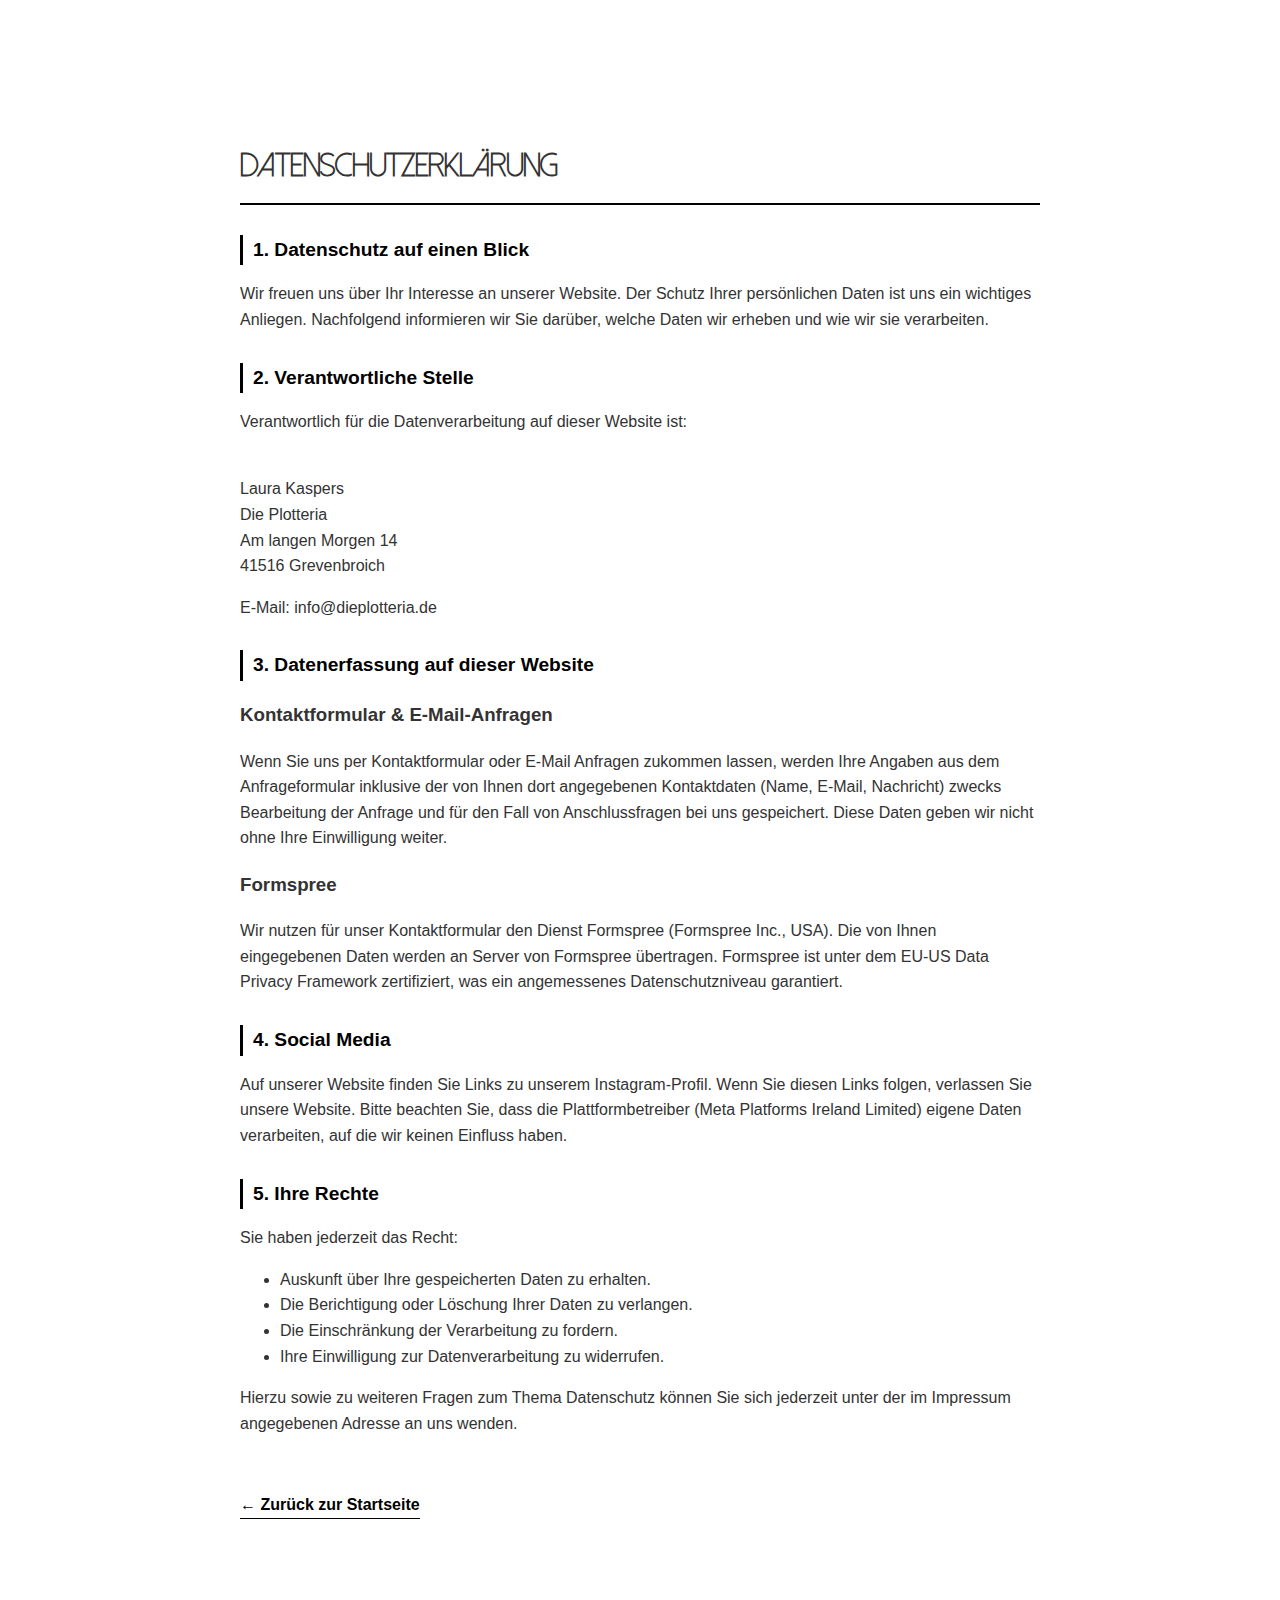
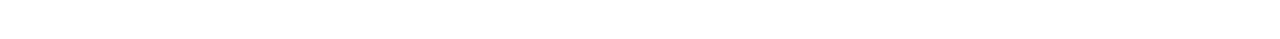
<file: datenschutz.html>
<!DOCTYPE html>
<html lang="de">
<head>
    <meta charset="UTF-8">
    <meta name="viewport" content="width=device-width, initial-scale=1.0">
    <title>Datenschutz - Die Plotteria</title>
    <link rel="stylesheet" href="style.css">
    <style>
        .legal-content { max-width: 800px; margin: 80px auto; padding: 40px 20px; font-family: 'Inter', sans-serif; line-height: 1.6; color: #333; }
        h1 { font-family: 'DolceVita'; text-transform: uppercase; border-bottom: 2px solid #000; padding-bottom: 10px; }
        h2 { margin-top: 30px; font-size: 1.2rem; color: #000; border-left: 3px solid #000; padding-left: 10px; }
        .back-link { display: inline-block; margin-top: 40px; color: #000; font-weight: bold; text-decoration: none; border-bottom: 1px solid #000; }
    </style>
</head>
<body>

    <div class="legal-content">
        <h1>Datenschutz­erklärung</h1>

        <h2>1. Datenschutz auf einen Blick</h2>
        <p>Wir freuen uns über Ihr Interesse an unserer Website. Der Schutz Ihrer persönlichen Daten ist uns ein wichtiges Anliegen. Nachfolgend informieren wir Sie darüber, welche Daten wir erheben und wie wir sie verarbeiten.</p>

        <h2>2. Verantwortliche Stelle</h2>
        <p>Verantwortlich für die Datenverarbeitung auf dieser Website ist:<br><br>
        <p>Laura Kaspers<br />
        Die Plotteria<br />
        Am langen Morgen 14<br />
        41516 Grevenbroich</p>
        E-Mail: info@dieplotteria.de</p>

        <h2>3. Datenerfassung auf dieser Website</h2>
        <h3>Kontaktformular & E-Mail-Anfragen</h3>
        <p>Wenn Sie uns per Kontaktformular oder E-Mail Anfragen zukommen lassen, werden Ihre Angaben aus dem Anfrageformular inklusive der von Ihnen dort angegebenen Kontaktdaten (Name, E-Mail, Nachricht) zwecks Bearbeitung der Anfrage und für den Fall von Anschlussfragen bei uns gespeichert. Diese Daten geben wir nicht ohne Ihre Einwilligung weiter.</p>
        
        <h3>Formspree</h3>
        <p>Wir nutzen für unser Kontaktformular den Dienst Formspree (Formspree Inc., USA). Die von Ihnen eingegebenen Daten werden an Server von Formspree übertragen. Formspree ist unter dem EU-US Data Privacy Framework zertifiziert, was ein angemessenes Datenschutzniveau garantiert.</p>

        <h2>4. Social Media</h2>
        <p>Auf unserer Website finden Sie Links zu unserem Instagram-Profil. Wenn Sie diesen Links folgen, verlassen Sie unsere Website. Bitte beachten Sie, dass die Plattformbetreiber (Meta Platforms Ireland Limited) eigene Daten verarbeiten, auf die wir keinen Einfluss haben.</p>

        <h2>5. Ihre Rechte</h2>
        <p>Sie haben jederzeit das Recht:</p>
        <ul>
            <li>Auskunft über Ihre gespeicherten Daten zu erhalten.</li>
            <li>Die Berichtigung oder Löschung Ihrer Daten zu verlangen.</li>
            <li>Die Einschränkung der Verarbeitung zu fordern.</li>
            <li>Ihre Einwilligung zur Datenverarbeitung zu widerrufen.</li>
        </ul>
        <p>Hierzu sowie zu weiteren Fragen zum Thema Datenschutz können Sie sich jederzeit unter der im Impressum angegebenen Adresse an uns wenden.</p>

        <a href="index.html" class="back-link">&larr; Zurück zur Startseite</a>
    </div>

</body>
</html>
</file>
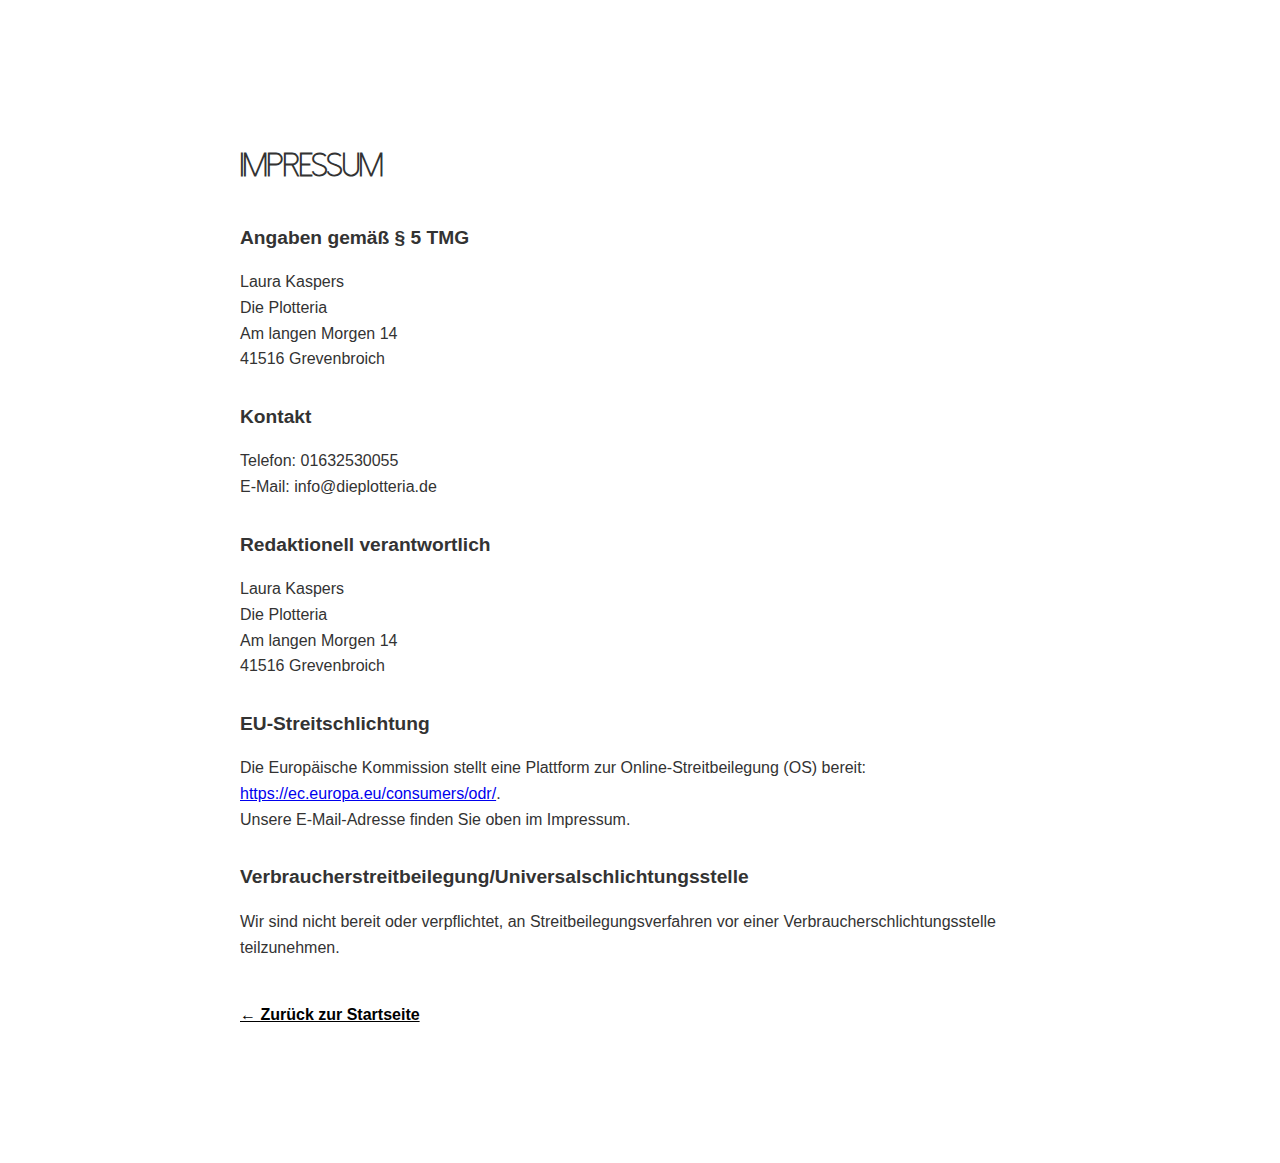
<file: impressum.html>
<!DOCTYPE html>
<html lang="de">
<head>
    <meta charset="UTF-8">
    <meta name="viewport" content="width=device-width, initial-scale=1.0">
    <title>Impressum - Die Plotteria</title>
    <link rel="stylesheet" href="style.css">
    <style>
        .legal-content { max-width: 800px; margin: 100px auto; padding: 20px; font-family: 'Inter', sans-serif; line-height: 1.6; }
        h1 { font-family: 'DolceVita'; text-transform: uppercase; }
        h2 { margin-top: 30px; font-size: 1.2rem; }
    </style>
</head>
<body>

    <div class="legal-content">
        <h1>Impressum</h1>

        <h2>Angaben gem&auml;&szlig; &sect; 5 TMG</h2>
        <p>Laura Kaspers<br />
        Die Plotteria<br />
        Am langen Morgen 14<br />
        41516 Grevenbroich</p>

        <h2>Kontakt</h2>
        <p>Telefon: 01632530055<br />
        E-Mail: info@dieplotteria.de</p>

        <h2>Redaktionell verantwortlich</h2>
        <p>Laura Kaspers<br />
        Die Plotteria<br />
        Am langen Morgen 14<br />
        41516 Grevenbroich</p>

        <h2>EU-Streitschlichtung</h2>
        <p>Die Europ&auml;ische Kommission stellt eine Plattform zur Online-Streitbeilegung (OS) bereit: <a href="https://ec.europa.eu/consumers/odr/" target="_blank" rel="noopener noreferrer">https://ec.europa.eu/consumers/odr/</a>.<br /> Unsere E-Mail-Adresse finden Sie oben im Impressum.</p>

        <h2>Verbraucher&shy;streit&shy;beilegung/Universal&shy;schlichtungs&shy;stelle</h2>
        <p>Wir sind nicht bereit oder verpflichtet, an Streitbeilegungsverfahren vor einer Verbraucherschlichtungsstelle teilzunehmen.</p>

        <p><br><a href="index.html" style="color: #000; font-weight: bold;">&larr; Zurück zur Startseite</a></p>
    </div>

</body>
</html>
</file>
<file: style.css>
@font-face { font-family: 'DolceVita'; src: url('./fonts/DolceVita.ttf'); }
@font-face { font-family: 'YoshiFont'; src: url('./fonts/Yoshi.ttf'); }

html { scroll-behavior: smooth; scroll-padding-top: 130px; }
body { font-family: 'Inter', sans-serif; font-weight: 300; margin: 0; color: #333; line-height: 1.8; }

/* Typografie */
.mix-title { font-family: 'DolceVita', sans-serif; text-transform: uppercase; letter-spacing: 3px; font-size: 2.2rem; text-align: center; }
.yoshi { font-family: 'YoshiFont', cursive; text-transform: none; font-size: 3.5rem; vertical-align: middle; position: relative; top: 12px; }

header { position: sticky; top: 0; background: white; z-index: 1000; text-align: center; padding: 20px; border-bottom: 1px solid #f5f5f5; }
.main-logo { max-width: 180px; }
.main-nav a { font-family: 'DolceVita'; text-decoration: none; color: #000; margin: 0 15px; font-size: 0.75rem; text-transform: uppercase; letter-spacing: 2px; }

.container { max-width: 1100px; margin: auto; padding: 20px; }
.page-section { padding: 80px 0; }

/* Filter Buttons */
.filter-btn { font-family: 'DolceVita'; background: none; border: none; cursor: pointer; color: #aaa; text-transform: uppercase; font-size: 0.8rem; font-weight: bold; letter-spacing: 1px; }
.filter-btn.active { color: #000; border-bottom: 2px solid #000; }

/* AKKORDEON & PAKET-INFOS (Optimierte Lesbarkeit) */
.moments-container { max-width: 850px; margin: auto; }
.accordion-item { border-bottom: 1px solid #eee; margin-bottom: 5px; }

/* Titel bleibt Dolce Vita */
.accordion-header { 
    width: 100%; 
    background: none; 
    border: none; 
    padding: 25px 20px; 
    display: flex; 
    justify-content: space-between; 
    align-items: center; 
    font-family: 'DolceVita', sans-serif; 
    cursor: pointer; 
    font-size: 1.25rem; 
    font-weight: bold;
    letter-spacing: 2px; 
    text-align: left;
    text-transform: uppercase;
}

.accordion-content { max-height: 0; overflow: hidden; transition: max-height 0.4s ease-out; background: #fafafa; }
.accordion-item.active .accordion-content { max-height: 800px; }
.acc-inner { padding: 25px 40px; }

/* INFOS IN INTER (Bessere Lesbarkeit) */
.package-details { 
    display: flex; 
    gap: 30px; 
    border-bottom: 1px solid #eee; 
    padding-bottom: 15px; 
    margin-bottom: 20px; 
    font-family: 'Inter', sans-serif; /* Geändert zu Inter */
    font-weight: 600; 
    font-size: 0.95rem; 
    color: #000;
}

.package-info-grid { display: grid; grid-template-columns: 1fr 1fr; gap: 20px; margin-bottom: 20px; }

/* Die kleinen Überschriften "INKLUSIVE" und "ROHLINGE" */
.info-block strong { 
    display: block; 
    margin-bottom: 8px; 
    font-family: 'Inter', sans-serif; /* Geändert zu Inter */
    font-size: 0.75rem; 
    font-weight: 800; 
    color: #888; 
    text-transform: uppercase; 
    letter-spacing: 1px;
}

.info-block ul, .info-block p {
    font-family: 'Inter', sans-serif;
    font-size: 0.95rem;
    color: #444;
    margin: 0;
}

.info-block ul { padding-left: 20px; }
/* Instagram & Footer */
.insta-grid { display: grid; grid-template-columns: repeat(4, 1fr); gap: 15px; margin: 40px 0; }
.insta-item img { width: 100%; aspect-ratio: 1/1; object-fit: cover; border-radius: 4px; }
.mail-btn { display: inline-block; background: #000; color: #fff; padding: 12px 30px; text-decoration: none; font-size: 0.75rem; font-family: 'DolceVita'; font-weight: bold; letter-spacing: 1px; }


footer { padding: 80px 20px; text-align: center; background: #fafafa; }
#backToTop { display: none; position: fixed; bottom: 30px; right: 30px; background: #000; color: #fff; border: none; border-radius: 50%; width: 50px; height: 50px; cursor: pointer; z-index: 1001; }
.divider { border: 0; height: 1px; background: #eee; width: 30%; margin: 60px auto; }

@media (max-width: 768px) {
    .accordion-header { font-size: 1.1rem; }
    .package-info-grid { grid-template-columns: 1fr; }
    .insta-grid { grid-template-columns: repeat(2, 1fr); }
}

/* Kontaktformular Styling */
.contact-container {
    max-width: 700px;
    margin: 40px auto;
    padding: 0 20px;
}

.contact-form {
    display: flex;
    flex-direction: column;
    gap: 15px;
}

.form-group {
    display: flex;
    gap: 15px;
}

.contact-form input, 
.contact-form select, 
.contact-form textarea {
    width: 100%;
    padding: 12px 15px;
    border: 1px solid #eee;
    font-family: 'Inter', sans-serif;
    font-size: 0.9rem;
    outline: none;
    background-color: #fff;
}

.contact-form input:focus, 
.contact-form textarea:focus {
    border-color: #000;
}

.contact-form .mail-btn {
    border: none;
    cursor: pointer;
    align-self: center;
    transition: 0.3s;
}

.contact-form .mail-btn:hover {
    background-color: #333;
}

.contact-container {
    max-width: 750px;
    margin: 0 auto;
    padding: 0 20px;
}

.contact-form {
    display: flex;
    flex-direction: column;
    gap: 15px;
}

.form-group {
    display: flex;
    gap: 15px;
}

.contact-form input, 
.contact-form select, 
.contact-form textarea {
    width: 100%;
    padding: 15px;
    border: 1px solid #ddd;
    font-family: 'Inter', sans-serif;
    font-size: 0.95rem;
}

.contact-form input:focus, .contact-form textarea:focus {
    border-color: #000;
    outline: none;
}

/* Einheitliches Styling für alle Formular-Felder */
.contact-form input, 
.contact-form select, 
.contact-form textarea {
    width: 100%;
    height: 55px; /* Einheitliche Höhe für alle Felder */
    padding: 0 15px;
    border: 1px solid #ddd;
    font-family: 'Inter', sans-serif;
    font-size: 0.95rem;
    background-color: #fff;
    box-sizing: border-box; /* Wichtig für exakte Breite */
    border-radius: 0; /* Kantiger Look wie im Screenshot */
    -webkit-appearance: none; /* Entfernt Browser-Standard-Styles */
}

/* Spezielle Anpassung für Textarea */
.contact-form textarea {
    height: auto; /* Textarea darf höher sein */
    padding: 15px;
}

/* Datepicker & Dropdown Icon Styling */
#date-picker {
    color: #666; /* Farbe für das Datum-Placeholder-Format */
}

/* Browser-Support für das kleine Kalender-Icon */
input[type="date"]::-webkit-calendar-picker-indicator {
    cursor: pointer;
    opacity: 0.6;
}

/* Sicherstellen, dass die Form-Groups immer gleichmäßig verteilt sind */
.form-group {
    display: flex;
    gap: 15px;
    margin-bottom: 15px;
}

@media (max-width: 600px) {
    .form-group {
        flex-direction: column;
    }
}
@media (max-width: 600px) {
    .form-group {
        flex-direction: column;
        gap: 15px;
    }
}
@media (max-width: 600px) {
    .form-group { flex-direction: column; }
}

.policy-container {
    display: flex;
    justify-content: center;
    gap: 20px;
    margin-top: 40px;
    padding: 0 20px;
}

.policy-box {
    background: #f9f9f9;
    padding: 20px;
    border: 1px solid #eee;
    text-align: center;
    flex: 1;
    max-width: 350px;
}

.policy-box h4 {
    font-family: 'DolceVita';
    text-transform: uppercase;
    font-size: 1rem;
    margin-bottom: 10px;
}

.policy-box p {
    font-size: 0.85rem;
    color: #666;
    line-height: 1.5;
}

.extra-info {
    font-weight: bold;
    margin-top: 15px;
    color: #333;
    font-size: 0.9rem;
}

@media (max-width: 600px) {
    .policy-container { flex-direction: column; align-items: center; }
}


/* Layout für die Paket-Inhalte */
.package-top-row {
    display: flex;
    justify-content: space-between;
    gap: 20px;
    padding-bottom: 5px;
}

.package-top-row .p-item {
    font-size: 0.95rem;
}

.acc-divider {
    border: 0;
    border-top: 1px solid #eee;
    margin: 15px 0;
}

.package-mid-row {
    display: grid;
    grid-template-columns: 1fr 1fr;
    gap: 30px;
}

.p-block strong, .p-note strong {
    display: block;
    font-family: 'DolceVita', sans-serif;
    font-size: 0.75rem;
    text-transform: uppercase;
    margin-bottom: 8px;
    color: #333;
}

.p-block ul {
    list-style: none;
    padding: 0;
    margin: 0;
    font-size: 0.85rem;
}

.p-block ul li::before {
    content: "• ";
    color: #000;
}

.p-block p {
    font-size: 0.85rem;
    line-height: 1.5;
}

.package-bottom-row {
    display: flex;
    justify-content: space-between;
    align-items: flex-end;
}

.p-note {
    font-size: 0.85rem;
    color: #666;
    max-width: 60%;
}

.p-extra-price {
    text-align: right;
    font-size: 0.9rem;
}

.p-extra-price span {
    font-size: 1.2rem;
    font-weight: bold;
    display: block;
}

/* Mobil-Optimierung */
@media (max-width: 600px) {
    .package-top-row, .package-mid-row, .package-bottom-row {
        flex-direction: column;
        grid-template-columns: 1fr;
        gap: 15px;
        text-align: left;
    }
    .p-extra-price { text-align: left; }
    .p-note { max-width: 100%; }
}

/* Header Zeile: Dauer links, Preis rechts */
.package-header-row {
    display: flex;
    justify-content: space-between;
    align-items: center;
    font-weight: 500;
}

.price-right {
    text-align: right;
    font-weight: bold;
}

/* Trennlinien */
.acc-divider {
    border: 0;
    border-top: 1px solid #eee;
    margin: 15px 0;
}

/* Inkl & Optional nebeneinander */
.package-info-grid {
    display: grid;
    grid-template-columns: 1fr 1fr;
    gap: 20px;
}

/* Footer: Alles untereinander linksbündig */
.package-footer-column {
    display: flex;
    flex-direction: column;
    gap: 10px;
    text-align: left;
}

.p-extra-price span {
    font-size: 1.2rem;
    font-weight: bold;
    color: #000;
}

/* Mobil-Optimierung: Oben auch untereinander wenn es zu eng wird */
@media (max-width: 600px) {
    .package-header-row {
        flex-direction: column;
        align-items: flex-start;
    }
    .price-right {
        text-align: left;
        margin-top: 5px;
    }
    .package-info-grid {
        grid-template-columns: 1fr;
    }
}

/* Der Bereich für die Infos unter den Trennlinien */
.package-footer-column {
    display: flex;
    flex-direction: column;
    gap: 5px; /* Enger beieinander für weniger Präsenz */
    text-align: left;
    margin-top: 10px;
}

.p-note {
    font-size: 0.85rem;
    color: #333;
}

/* Der schlichte Text für den Aufpreis */
.p-extra-info-text {
    font-size: 0.85rem; /* Gleiche Größe wie die Anmerkung */
    color: #666; /* Etwas blasser/grauer, damit es dezent wirkt */
    font-weight: normal; /* Keine Fettschrift mehr */
}

/* Der Bereich für die Infos unter den Trennlinien */
.package-footer-column {
    display: flex;
    flex-direction: column;
    gap: 8px; /* Etwas mehr Luft zwischen Anmerkung und Preis */
    text-align: left;
    margin-top: 10px;
}

/* Das Wort "Anmerkungen" hervorheben */
.p-note strong {
    display: block; /* Sorgt dafür, dass der Text "Mindestteilnehmer..." darunter steht */
    font-family: 'DolceVita', sans-serif;
    font-size: 1rem; /* Etwas größer als der Rest */
    text-transform: uppercase;
    letter-spacing: 1px;
    margin-bottom: 4px;
    color: #000;
}

.p-note {
    font-size: 0.9rem;
    color: #333;
}

/* Der schlichte Text für den Aufpreis */
.p-extra-info-text {
    font-size: 0.85rem; 
    color: #666; 
    font-weight: normal;
    font-style: italic; /* Optional: macht es noch etwas dezenter */
}

.package-image img {
    width: 100%;       /* Nutzt die Breite des Containers */
    max-width: 250px;  /* Das Bild wird niemals breiter als 250px */
    height: auto;      /* Behält das Seitenverhältnis bei */
    border-radius: 8px; /* Optional: Macht schöne abgerundete Ecken */
    margin: 10px 0;    /* Etwas Abstand nach oben und unten */
}


/* Äußerer Rahmen */
.slider-container {
    position: relative;
    max-width: 1200px; /* Etwas breiter als die Schiene */
    margin: 40px auto;
    padding: 0 60px;   /* Hier wird der Platz für die Pfeile reserviert */
}

/* Die Schiene, auf der die Karten liegen */
.slider-track {
    display: flex;
    overflow-x: auto; /* Erlaubt wischen auf dem Handy */
    scroll-behavior: smooth;
    gap: 20px;
    padding: 20px 5px;
    scrollbar-width: none; /* Versteckt Scrollbar Firefox */
    -ms-overflow-style: none; /* IE/Edge */
}

.slider-track::-webkit-scrollbar {
    display: none; /* Versteckt Scrollbar Chrome/Safari */
}

/* Die einzelne Produktkarte */
.product-card {
    min-width: 250px; /* Breite einer Karte */
    flex: 0 0 auto;
    background: #fff;
    border: 1px solid #eee;
    padding: 15px;
    text-align: center;
    border-radius: 10px;
    transition: transform 0.3s;
    overflow: hidden; /* Wichtig, damit das Bild nicht über den Rand zoomt */
}

.product-card:hover {
    transform: scale(1.2); /* Vergrößert das Bild um 20% */
    cursor: zoom-in; /* Zeigt dem Nutzer, dass er genauer hinsieht */
}

.product-card img {
    width: 100%;
    height: 200px; /* Feste Höhe für Ordnung */
    object-fit: contain; /* Damit das Bild nicht verzerrt wird */
    margin-bottom: 15px;
    background: #f9f9f9;
    width: 100%;
    height: 250px;
    object-fit: contain; 
    background: #f9f9f9;
    transition: transform 0.3s, opacity 0.3s;
}


/* Wenn ein Element ausgeblendet wird, soll es sanft verschwinden */
.product-card[style*="display: none"] {
    opacity: 0;
}

.product-card[style*="display: block"] {
    opacity: 1;
}
/* Pfeile Design */
.arrow {
    background: #fff;
    border: 1px solid #000;
    color: #000;
    font-size: 20px;
    width: 45px;
    height: 45px;
    border-radius: 50%;
    cursor: pointer;
    position: absolute;
    top: 50%;
    transform: translateY(-50%); /* Perfekt mittig in der Höhe */
    z-index: 10;
    display: flex;
    align-items: center;
    justify-content: center;
    transition: all 0.3s ease;
}

.arrow:hover {
    background: #000;
    color: #fff;
}

/* Die Positionen nach ganz außen schieben */
.arrow.prev { 
    left: 0; 
}

.arrow.next { 
    right: 0; 
}

/* Mobil: Pfeile weg, da man wischt */
@media (max-width: 768px) {
    .slider-container {
        padding: 0 15px;
    }
    .arrow {
        display: none;
    }
}

.product-specs {
    display: flex;
    flex-direction: column; /* Untereinander */
    gap: 4px;
    margin: 10px 0;
    font-size: 0.75rem; /* Schön klein und dezent */
    color: #666;
    text-align: left; /* Sieht bei Listen oft sauberer aus */
    padding-left: 10px;
}

.product-specs span {
    display: flex;
    align-items: center;
}

/* Optional: Ein kleiner Punkt oder Strich davor */
.product-specs span::before {
    content: "•";
    color: #000;
    font-weight: bold;
    display: inline-block; 
    width: 1em;
}

/* Die Beschreibung darunter etwas absetzen */
.description {
    font-style: italic;
    font-size: 0.85rem;
    margin-top: 10px;
    border-top: 1px solid #f0f0f0;
    padding-top: 5px;
}

/* Mobile Optimierung für große Texte */
@media (max-width: 600px) {
    h1, h2, .yoshi, .mix-title {
        font-size: 2.5rem !important; /* Verkleinert die Schrift auf Handys */
        line-height: 1.2;
        word-wrap: break-word; /* Verhindert das Herausschießen */
        display: block;
        width: 100%;
        text-align: center;
    }

    /* Speziell für den "Moment" oder "Produkte" Schriftzug */
    .yoshi, h2 span {
        font-size: 3rem !important; /* Etwas größer als der Rest, aber im Rahmen */
    }
}

@media (max-width: 600px) {
    .slider-track {
        gap: 10px; /* Weniger Abstand zwischen den Karten */
        padding: 10px;
    }

    .product-card {
        min-width: 85vw; /* Karte ist 85% der Bildschirmbreite groß */
        margin: 0 auto;
    }

    .product-specs {
        padding-left: 20px; /* Damit die Punkte nicht am Rand kleben */
        text-align: left;
    }
    
    /* Falls die Pfeile auf dem Handy im Weg sind, blenden wir sie aus */
    .arrow {
        display: none !important; 
    }
}

@media (max-width: 600px) {
    section {
        padding: 40px 15px; /* Mehr Platz zu den Rändern */
    }
    
    h2 {
        margin-bottom: 20px;
    }
}
</file>
